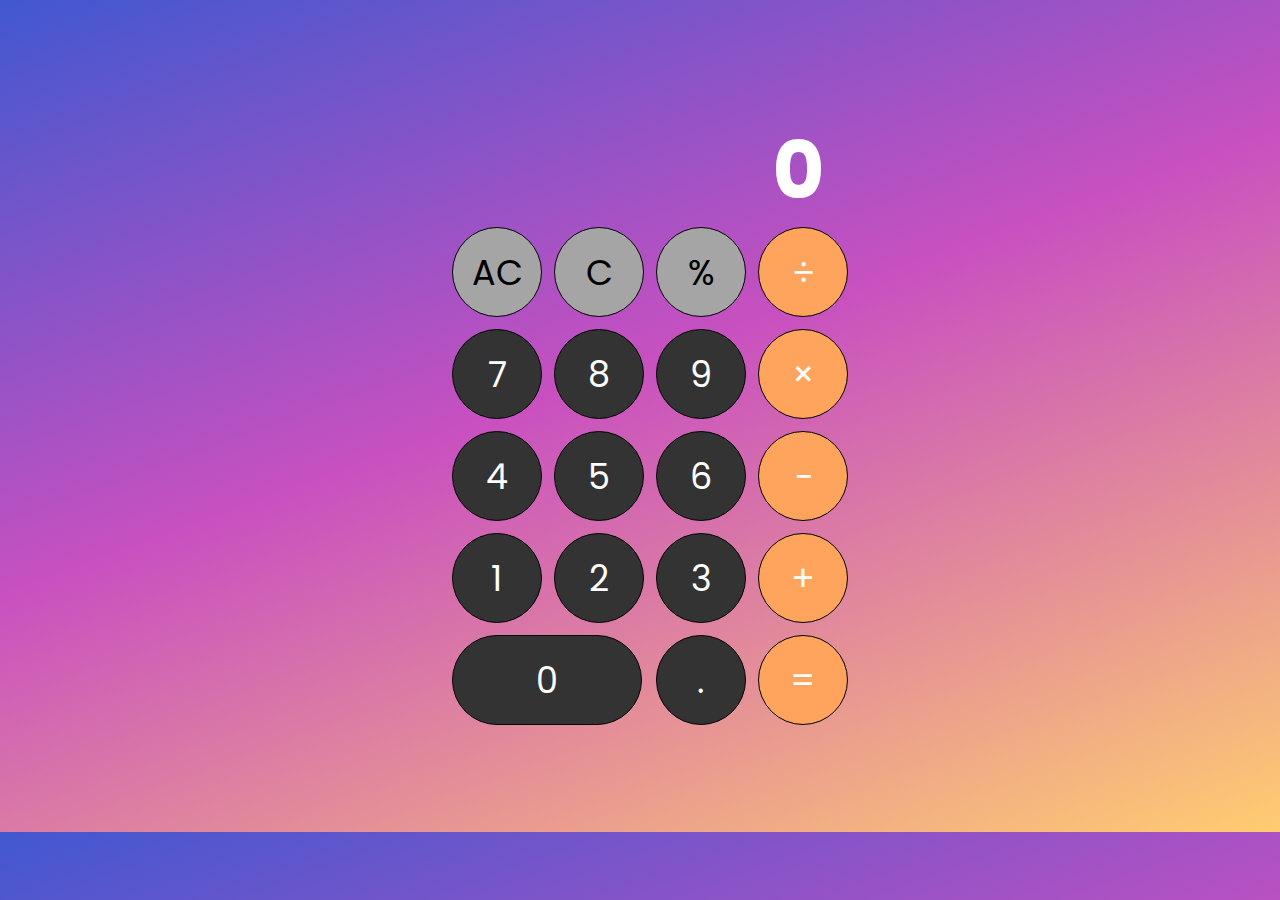
<file: Calculator File/index.html>
<!DOCTYPE html>
<html lang="en">

<head>
    <meta charset="UTF-8 ">
    <meta http-equiv="X-UA-Compatible " content="IE=edge ">
    <meta name="viewport " content="width=device-width, initial-scale=1.0 ">
    <title>Digital Talent Kominfo</title>
    <link rel="stylesheet " href="style.css ">

</head>

<body>
    <div class="calc ">
        <h1 class="display ">0</h1>
        <div class="keypad ">
            <table>
                <tr>
                    <td>
                        <div class="key " onclick="clearAll() ">
                            AC
                        </div>
                    </td>
                    <td>
                        <div class="key " onclick="clearLast() ">
                            C
                        </div>
                    </td>
                    <td>
                        <div class="key " onclick="showInDisplay( '%') ">
                            %
                        </div>
                    </td>
                    <td>
                        <div class="key " onclick="showInDisplay( '/') ">
                            &#xf7;
                        </div>
                    </td>
                </tr>
                <tr>
                    <td>
                        <div class="key " onclick="showInDisplay(7) ">
                            7
                        </div>
                    </td>
                    <td>
                        <div class="key " onclick="showInDisplay(8) ">
                            8
                        </div>
                    </td>
                    <td>
                        <div class="key " onclick="showInDisplay(9) ">
                            9
                        </div>
                    </td>
                    <td>
                        <div class="key " onclick="showInDisplay( '*') ">
                            &#xd7;
                        </div>
                    </td>
                </tr>
                <tr>
                    <td>
                        <div class="key " onclick="showInDisplay(4) ">
                            4
                        </div>
                    </td>
                    <td>
                        <div class="key " onclick="showInDisplay(5) ">
                            5
                        </div>
                    </td>
                    <td>
                        <div class="key " onclick="showInDisplay(6) ">
                            6
                        </div>
                    </td>
                    <td>
                        <div class="key " onclick="showInDisplay( '-') ">
                            &#x2212;
                        </div>
                    </td>
                </tr>
                <tr>
                    <td>
                        <div class="key " onclick="showInDisplay(1) ">
                            1
                        </div>
                    </td>
                    <td>
                        <div class="key " onclick="showInDisplay(2) ">
                            2
                        </div>
                    </td>
                    <td>
                        <div class="key " onclick="showInDisplay(3) ">
                            3
                        </div>
                    </td>
                    <td>
                        <div class="key " onclick="showInDisplay( '+') ">
                            &#x2b;
                        </div>
                    </td>
                </tr>
                <tr>

                    <td colspan="2 ">
                        <div class="key zero " onclick="showInDisplay(0) ">
                            0
                        </div>
                    </td>
                    <td>
                        <div class="key " onclick="showInDisplay( '.') ">
                            .
                        </div>
                    </td>
                    <td>
                        <div class="key " onclick="calc() ">
                            &#x3d;
                        </div>
                    </td>
                </tr>
            </table>
        </div>
    </div>
</body>
<script src="script.js "></script>

</html>
</file>
<file: Calculator File/style.css>
@import url('https://fonts.googleapis.com/css2?family=Poppins:wght@300&display=swap');
* {
    padding: 0;
    margin: 0;
    box-sizing: border-box;
    font-family: 'Poppins', sans-serif;
}

body {
    background-color: #4158D0;
    background-image: linear-gradient(160deg, #4158D0 0%, #C850C0 46%, #FFCC70 100%);
}

.calc {
    width: 390px;
    margin: 100px auto;
}

.display {
    color: #ffffff;
    font-size: 80px;
    text-align: right;
    padding: 10px;
    height: 120px;
}

.key {
    background-color: #333333;
    color: #ffffff;
    width: 90px;
    height: 90px;
    line-height: 90px;
    border: 1px solid black;
    border-radius: 50%;
    text-align: center;
    font-size: 35px;
    margin: 5px;
    cursor: pointer;
    user-select: none;
}

.key:active {
    background-color: #33333390;
}

.zero {
    width: 190px;
    border-radius: 90px;
}

tr:first-child td .key {
    background-color: #a5a5a5;
    color: #000000;
}

tr:first-child td .key:active {
    background-color: #a5a5a590;
}

tr td:last-child .key {
    background-color: #ffa45c;
    color: #ffffff;
}

tr td:last-child .key:active {
    background-color: #ffa45c90;
}
</file>
